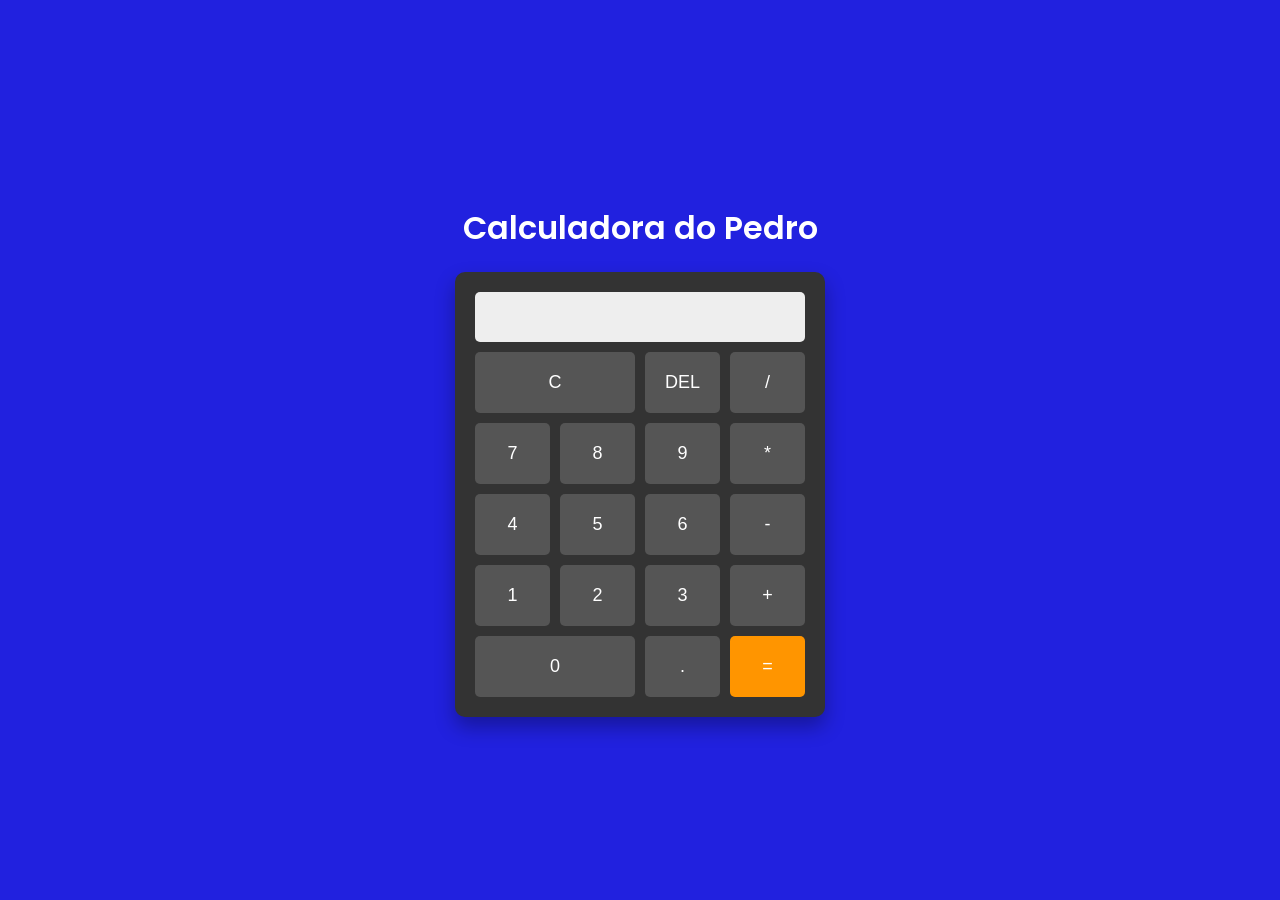
<file: test 2/index.html>
<!DOCTYPE html>
<html lang="pt-br">
<head>
    <meta charset="UTF-8">
    <meta name="viewport" content="width=device-width, initial-scale=1.0">
    <link rel="preconnect" href="https://fonts.googleapis.com">
<link rel="preconnect" href="https://fonts.gstatic.com" crossorigin>
<link href="https://fonts.googleapis.com/css2?family=Isometra&family=Poppins:ital,wght@0,100;0,200;0,300;0,400;0,500;0,600;0,700;0,800;0,900;1,100;1,200;1,300;1,400;1,500;1,600;1,700;1,800;1,900&display=swap" rel="stylesheet">
    <title>Calculadora JS</title>
    <link rel="stylesheet" href="style.css">
</head>
<body>
    <h1>Calculadora do Pedro</h1>
    <div class="calculator">
        <input type="text" id="display" disabled>
        <div class="buttons">
            <button onclick="clearDisplay()" class="col-2">C</button>
            <button onclick="deleteLast()">DEL</button>
            <button onclick="appendToDisplay('/')">/</button>
            <button onclick="appendToDisplay('7')">7</button>
            <button onclick="appendToDisplay('8')">8</button>
            <button onclick="appendToDisplay('9')">9</button>
            <button onclick="appendToDisplay('*')">*</button>
            <button onclick="appendToDisplay('4')">4</button>
            <button onclick="appendToDisplay('5')">5</button>
            <button onclick="appendToDisplay('6')">6</button>
            <button onclick="appendToDisplay('-')">-</button>
            <button onclick="appendToDisplay('1')">1</button>
            <button onclick="appendToDisplay('2')">2</button>
            <button onclick="appendToDisplay('3')">3</button>
            <button onclick="appendToDisplay('+')">+</button>
            <button onclick="appendToDisplay('0')" class="col-2">0</button>
            <button onclick="appendToDisplay('.')">.</button>
            <button onclick="calculate()">=</button>
        </div>
    </div>
    <script src="script.js"></script>
</body>
</html>
</file>
<file: test 2/style.css>
body {
    display: flex;
    flex-direction: column;
    justify-content: center;
    align-items: center;
    height: 100vh;
    margin: 0;
    background-color: #2121df;
    font-family: "Poppins", sans-serif;
    font-weight: 300;
}

h1 {
    color: #ffffff;
    margin-bottom: 20px;
    font-weight: 600;
}

.calculator {
    background-color: #333;
    padding: 20px;
    border-radius: 10px;
    box-shadow: 0px 10px 20px rgba(0, 0, 0, 0.3);
}

#display {
    width: 100%;
    height: 50px;
    font-size: 24px;
    text-align: right;
    margin-bottom: 10px;
    padding: 10px;
    box-sizing: border-box;
    border: none;
    border-radius: 5px;
    background-color: #eee;
}

.buttons {
    display: grid;
    grid-template-columns: repeat(4, 1fr);
    gap: 10px;
}

button {
    padding: 20px;
    font-size: 18px;
    border: none;
    border-radius: 5px;
    cursor: pointer;
    background-color: #555;
    color: white;
    transition: background 0.25;
}

button {
    padding: 20px;
    font-size: 18px;
    border: none;
    border-radius: 5px;
    cursor: pointer;
    background-color: #555;
    color: white;
    transition: background 0.25;
}

button:hover {
    background-color: #777;
}

.col-2 {
    grid-column: span 2;
}

button:last-child {
    background-color: #ff9500;
}

button:last-child:hover {
    background-color: #e68600;
}
</file>
